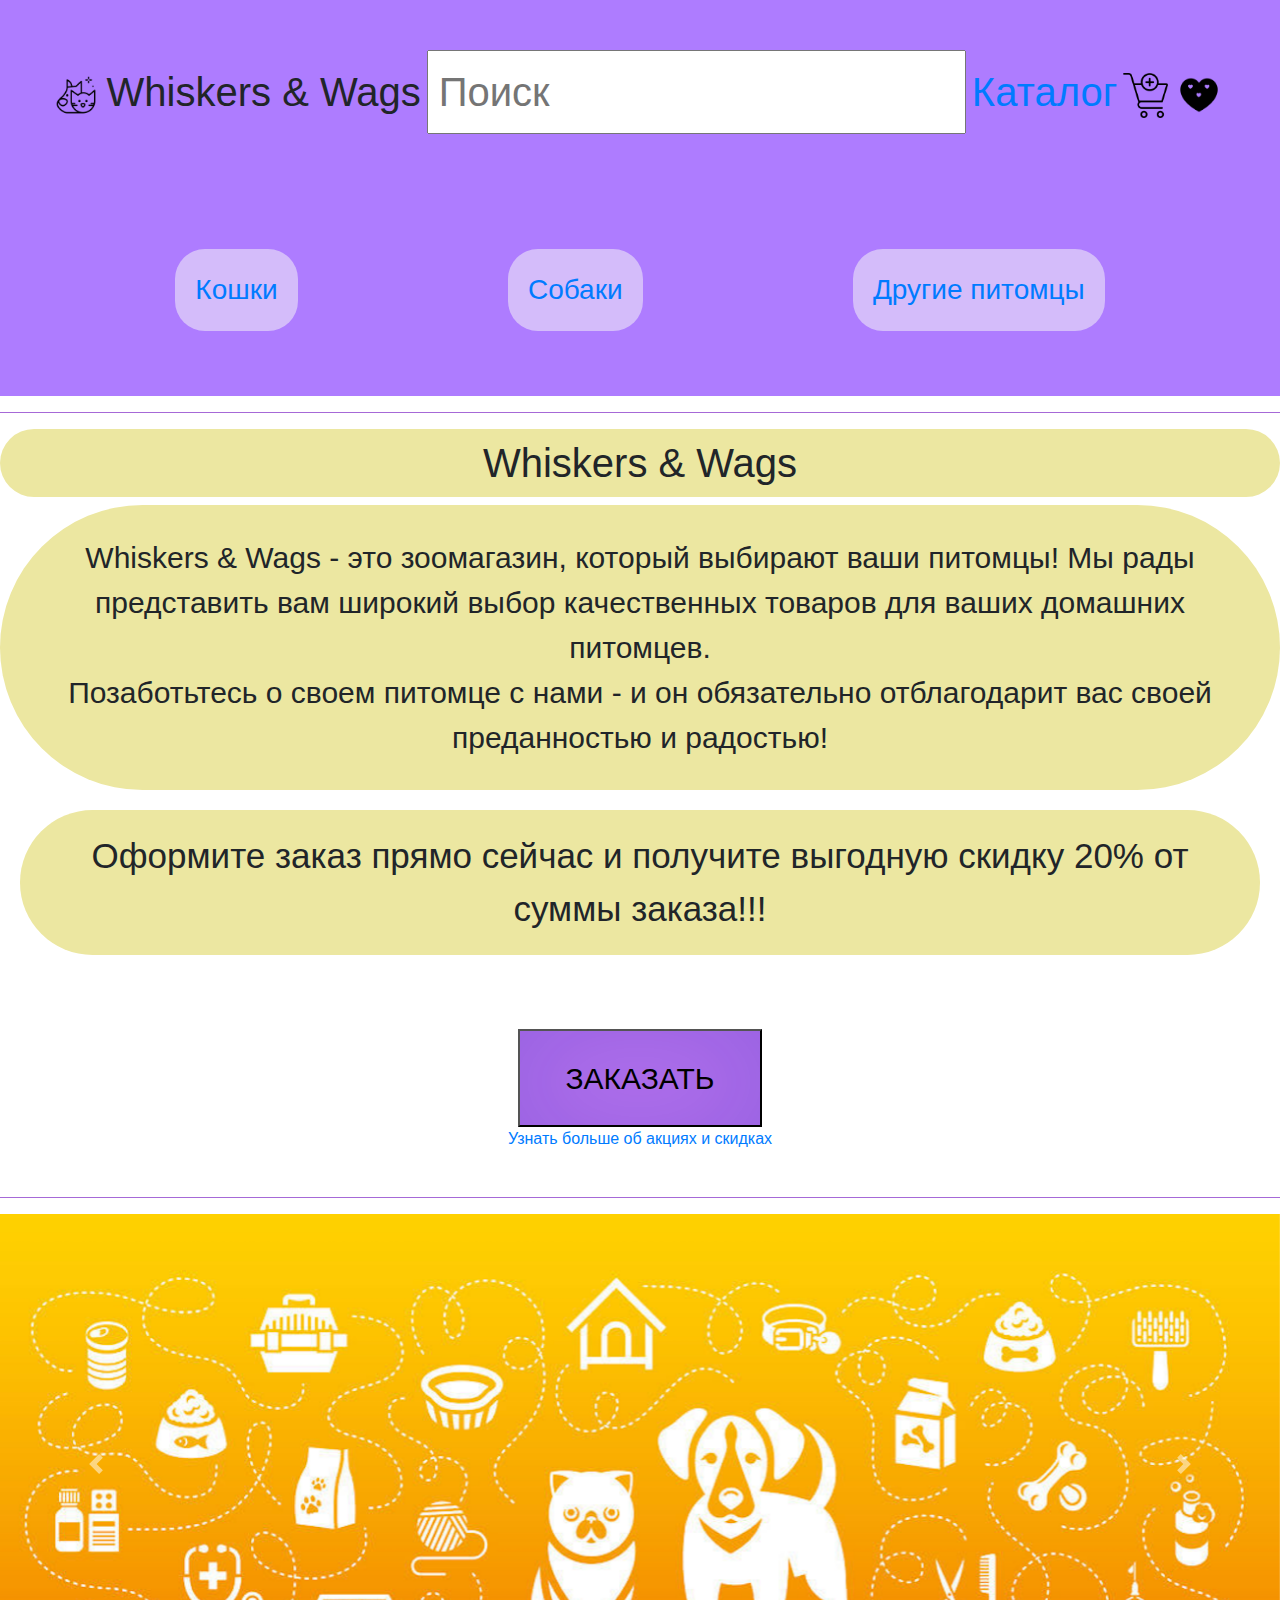
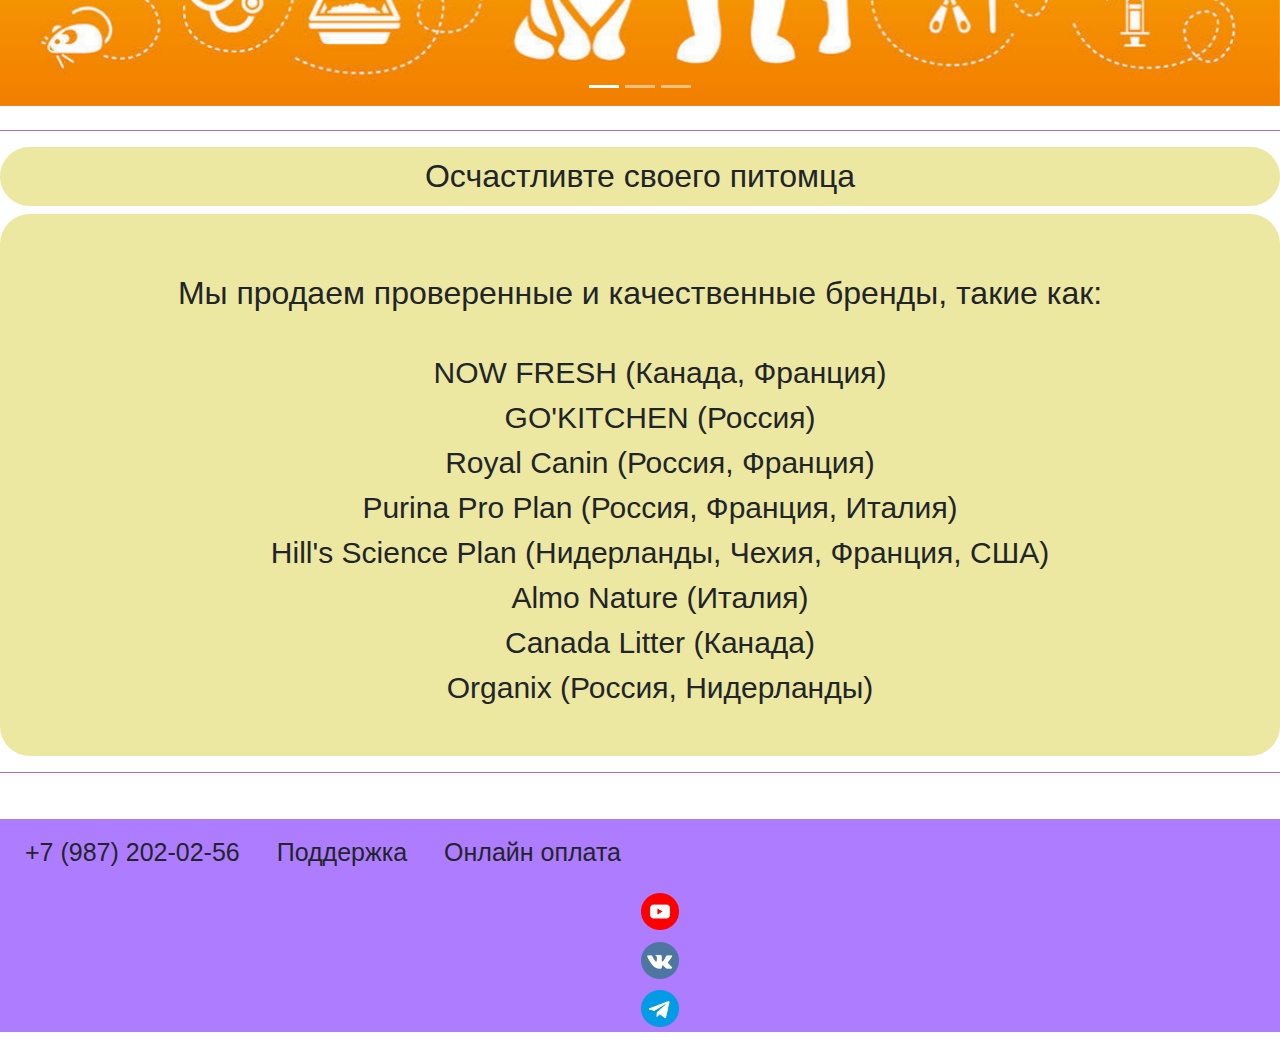
<file: index.html>
<!DOCTYPE html>
<html>
    <head>
        <meta charset="utf-8">
	    <title>Whiskers & Wags</title>
	    <link rel="icon" type="image/png" href="../image/favicon.png">
	    <link rel="stylesheet" type="text/css" href="css\main.css">
        <meta charset="UTF-8">
        <meta name="viewport" content="width=device-width, initial-scale=1.0">
        <link href="https://stackpath.bootstrapcdn.com/bootstrap/4.5.2/css/bootstrap.min.css" rel="stylesheet">
    </head>
    <body>
        <header>
           <div class="header">
                <div class="logo">
                    <img src="image/favicon.png" class="icon">
                </div>
                <div class="name">
                    Whiskers & Wags
                </div>
                <div class="form">
                    <input type="text" class="search" placeholder="Поиск">
                </div>
                <div class="catal">
                    <a href="catalog.html">Каталог</a>
                </div>
                <div class="c-cart">
                    <a href="c-cart.html"><img src="image/add.png"  class="cart"></a>
                </div>
                <div class="wishlist">
                    <a href="wish.html"><img src="image/heart.png" class="heart"></a>
                </div>
            </div>
            <div class="catalog">
                <div class="first"><a href="cats.html">Кошки</a></div>
                <div class="second"><a href="dogs.html">Собаки</a></div>
                <div class="third"><a href="otherpets.html">Другие питомцы</a></div>
            </div>
        </header>
        <main>
            <section class="block1">
                <hr color="#b975f0">
                <h1>Whiskers & Wags</h1>
                <div class="bl1">
                    <div class="hh">Whiskers & Wags - это зоомагазин, который выбирают ваши питомцы! Мы рады представить вам широкий выбор качественных товаров для ваших домашних питомцев. </div>
                    <div class="hh">Позаботьтесь о своем питомце с нами - и он обязательно отблагодарит вас своей преданностью и радостью!</div>
                </div>
                <div class="do">
                    <div class="buyy">Оформите заказ прямо сейчас и получите выгодную скидку 20% от суммы заказа!!!</div>
                </div>
                <div class="subm">
                    <div class="but">
                        <button type="submit" class="buy">ЗАКАЗАТЬ</button>
                    </div>
                    <div class="sell"><a href="">Узнать больше об акциях и скидках</a></div>
                </div>
            </section>
            <hr color="#b975f0">
            <section class="block2">
                <div id="carouselExampleIndicators" class="carousel slide" data-ride="carousel">
                    <ol class="carousel-indicators">
                      <li data-target="#carouselExampleIndicators" data-slide-to="0" class="active"></li>
                      <li data-target="#carouselExampleIndicators" data-slide-to="1"></li>
                      <li data-target="#carouselExampleIndicators" data-slide-to="2"></li>
                    </ol>
                    <div class="carousel-inner">
                      <div class="carousel-item active">
                        <img src="image/baner.png" class="d-block w-100" alt="первое фото">
                      </div>
                      <div class="carousel-item">
                        <img src="image/b-baner.jpg" class="d-block w-100" alt="второе фото">
                      </div>
                      <div class="carousel-item">
                        <img src="image/bb-baner.jpg" class="d-block w-100" alt="третье фото">
                      </div>
                    </div>
                    <a class="carousel-control-prev" href="#carouselExampleIndicators" role="button" data-slide="prev">
                      <span class="carousel-control-prev-icon" aria-hidden="true"></span>
                      <span class="sr-only">Previous</span>
                    </a>
                    <a class="carousel-control-next" href="#carouselExampleIndicators" role="button" data-slide="next">
                      <span class="carousel-control-next-icon" aria-hidden="true"></span>
                      <span class="sr-only">Next</span>
                    </a>
                  </div>
                <hr color="#b975f0">
                <h2>Осчастливте своего питомца</h2>
                <div class="bl2">
                    <div class="h2">Мы продаем проверенные и качественные бренды, такие как:</div>
                    <ul class="list">
                        <li>NOW FRESH (Канада, Франция)</li>
                        <li>GO'KITCHEN (Россия)</li>
                        <li>Royal Canin (Россия, Франция)</li>
                        <li>Purina Pro Plan (Россия, Франция, Италия)</li>
                        <li>Hill's Science Plan (Нидерланды, Чехия, Франция, США)</li>
                        <li>Almo Nature (Италия)</li>
                        <li>Canada Litter (Канада)</li>
                        <li>Organix (Россия, Нидерланды)</li>
                    </ul>
                </div>
            <hr color="#b975f0">
            </section>
        </main>
        <footer>
           <span class="connect">
                <div class="foot">+7 (987) 202-02-56</div>
                <div class="foot">Поддержка</div>
                <div class="foot">Онлайн оплата</div>
            </span> 
            <div class="img">
                <div>
                    <ul class="cont">
                        <li><img src="image/yt.png" class="contact"></li>
                        <li><img src="image/vk.png" class="contact"></li>
                        <li><img src="image/tg.png" class="contact"></li>
                    </ul>
                </div>
            </div>
        </footer>
    </body>
</html>
</file>
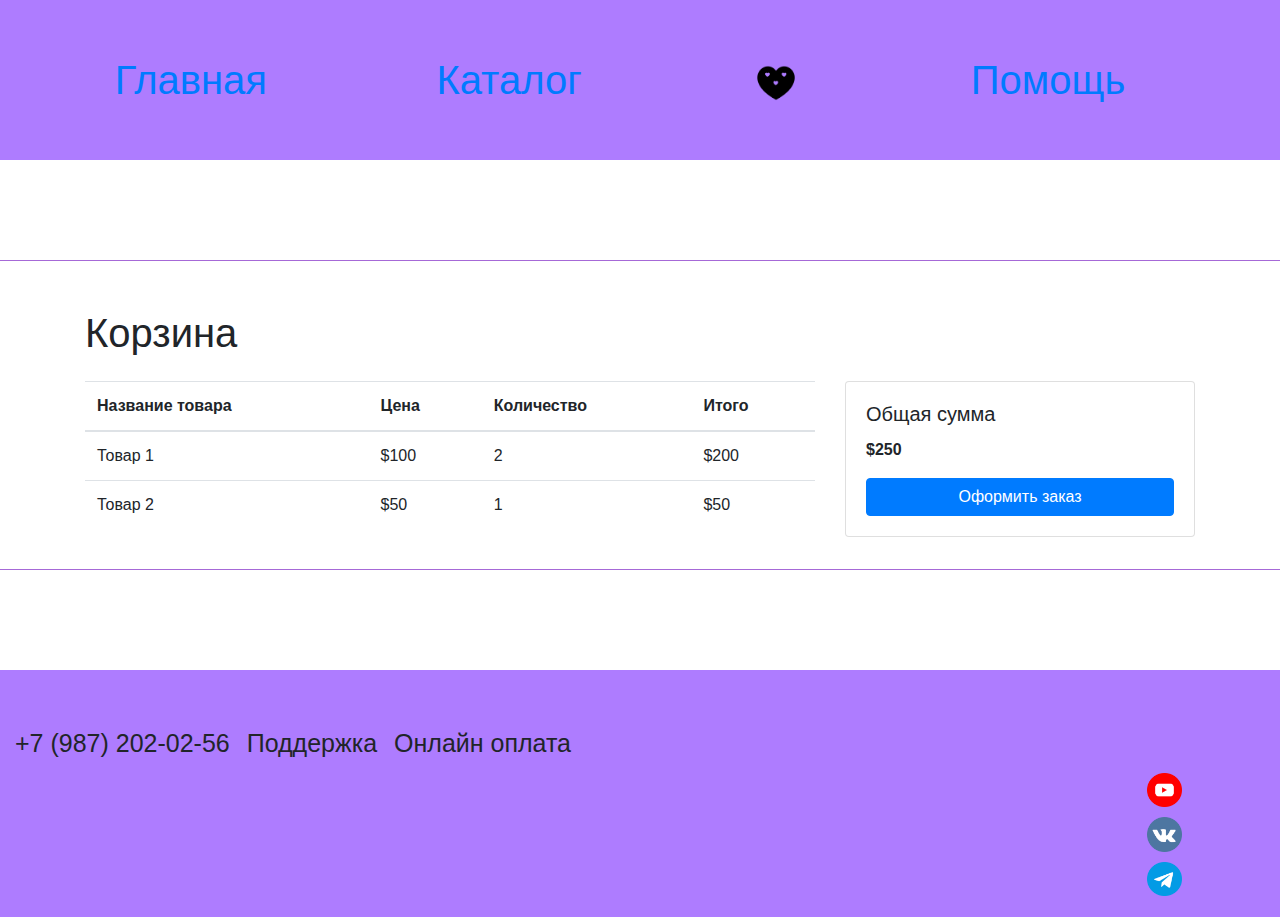
<file: c-cart.html>
<!DOCTYPE html>
<html>
    <head>
        <meta charset="utf-8">
	    <title>Whiskers & Wags</title>
	    <link rel="icon" type="image/png" href="../image/favicon.png">
	    <link rel="stylesheet" type="text/css" href="css\c-cart.css">
        <meta charset="UTF-8">
        <meta name="viewport" content="width=device-width, initial-scale=1.0">
        <link href="https://stackpath.bootstrapcdn.com/bootstrap/4.5.2/css/bootstrap.min.css" rel="stylesheet">
    </head>
    <body>
      <header class="shapka">
        <div class="index">
            <a href="index.html">Главная</a>
        </div>
        <div class="catal">
            <a href="catalog.html">Каталог</a>
        </div>
        <div class="wishlist">
            <a href="wish.html"><img src="image/heart.png" class="heartt"></a>
        </div>
        <div class="help">
            <a href="help.html">Помощь</a>
        </div>
    </header>
      <hr color="#b975f0">
      <div class="container">
        <h1 class="mt-5 mb-4">Корзина</h1>
    
        <div class="row">
          <div class="col-md-8">
            <table class="table">
              <thead>
                <tr>
                  <th scope="col">Название товара</th>
                  <th scope="col">Цена</th>
                  <th scope="col">Количество</th>
                  <th scope="col">Итого</th>
                </tr>
              </thead>
              <tbody>
                <tr>
                  <td>Товар 1</td>
                  <td>$100</td>
                  <td>2</td>
                  <td>$200</td>
                </tr>
                <tr>
                  <td>Товар 2</td>
                  <td>$50</td>
                  <td>1</td>
                  <td>$50</td>
                </tr>
              </tbody>
            </table>
          </div>
    
          <div class="col-md-4">
            <div class="card mb-3">
              <div class="card-body">
                <h5 class="card-title">Общая сумма</h5>
                <p class="card-text"><strong>$250</strong></p>
                <a href="#" class="btn btn-primary btn-block">Оформить заказ</a>
              </div>
            </div>
          </div>
        </div>
      </div>
    <hr color="#b975f0">
        <footer>
            <span class="connect">
                <div class="foot">+7 (987) 202-02-56</div>
                <div class="foot">Поддержка</div>
                <div class="foot">Онлайн оплата</div>
            </span> 
            <div class="img">
                <div>
                    <ul class="cont">
                        <li><img src="image/yt.png" class="contact"></li>
                        <li><img src="image/vk.png" class="contact"></li>
                        <li><img src="image/tg.png" class="contact"></li>
                    </ul>
                </div>
            </div>
        </footer>
    </body>
    </html>
</file>
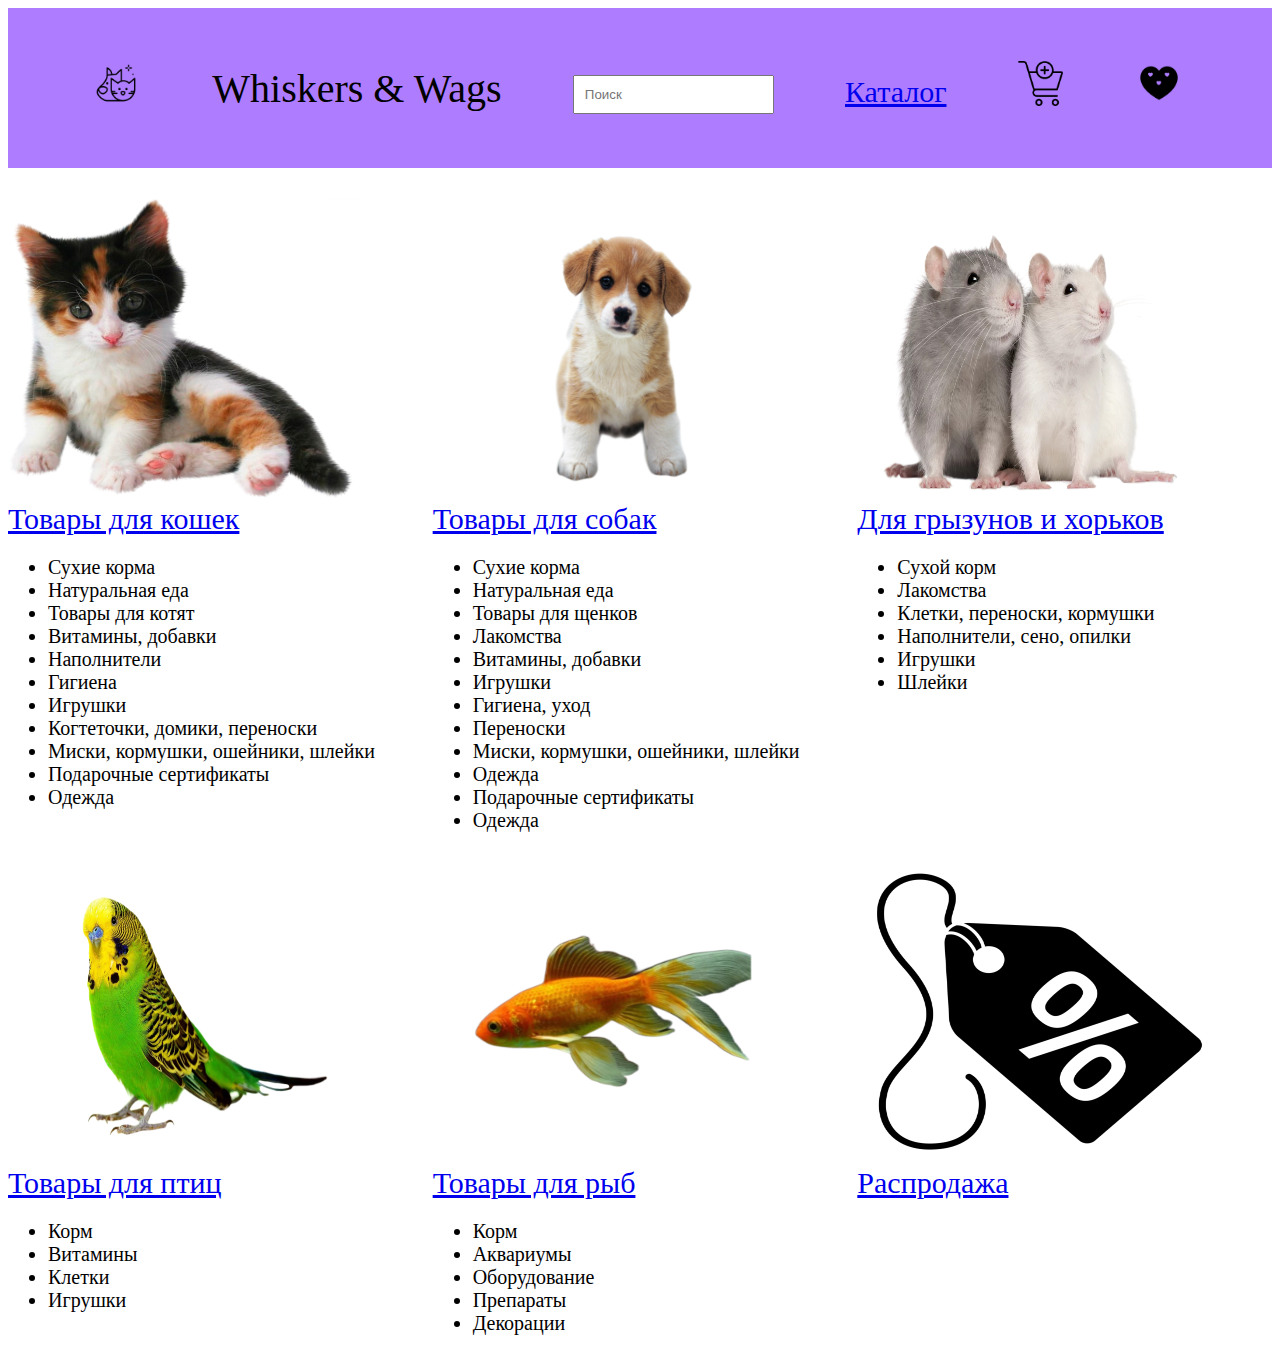
<file: catalog.html>
<!DOCTYPE html>
<html>
    <head>
        <meta charset="utf-8">
	    <title>Whiskers & Wags</title>
	    <link rel="icon" type="image/png" href="../image/favicon.png">
        <link rel="stylesheet" type="text/css" href="css\catalog.css">
    </head>
    <body>
        <main>
            <section class="sec">
                <div class="header">
                    <div class="logo">
                        <img src="image/favicon.png" class="icon"> 
                    </div>
                    <div class="name">
                        Whiskers & Wags
                    </div>
                    <div class="form">
                        <input type="text" class="search" placeholder="Поиск">
                    </div>
                    <div class="catal">
                        <a href="catalog.html">Каталог</a>
                    </div>
                    <div class="c-cart">
                        <a href="cart.html"><img src="image/add.png"  class="cart"></a>
                    </div>
                    <div class="wishlist">
                        <a href="wish.html"><img src="image/heart.png" class="heart"></a>
                    </div>
                </div>
                </section>
            </section>
        <section class="main">
        <div class="first">
            <img src="image/cat.png" class="png">
            <div class="description"><a href="cats.html" class="kitten">Товары для кошек</a>
            <ul>
                <li>Сухие корма</li>
                <li>Натуральная еда</li>
                <li>Товары для котят</li>
                <li>Витамины, добавки</li>
                <li>Наполнители</li>
                <li>Гигиена</li>
                <li>Игрушки</li>
                <li>Когтеточки, домики, переноски</li>
                <li>Миски, кормушки, ошейники, шлейки</li>
                <li>Подарочные сертификаты</li>
                <li>Одежда</li>
            </ul></div>
        </div>
        <div class="second">
            <img src="image/puppy.png" class="png">
            <div class="description"><a href="dogs.html" class="puppy">Товары для собак</a>
            <ul>
                <li>Сухие корма</li>
                <li>Натуральная еда</li>
                <li>Товары для щенков</li>
                <li>Лакомства</li>
                <li>Витамины, добавки</li>
                <li>Игрушки</li>
                <li>Гигиена, уход</li>
                <li>Переноски</li>
                <li>Миски, кормушки, ошейники, шлейки</li>
                <li>Одежда</li>
                <li>Подарочные сертификаты</li>
                <li>Одежда</li>
            </ul></div>
        </div>
        <div class="third">
            <img src="image/rats.png" class="png">
            <div class="description"><a href="otherpets.html" class="other">Для грызунов и хорьков</a>
            <ul>
                <li>Сухой корм</li>
                <li>Лакомства</li>
                <li>Клетки, переноски, кормушки</li>
                <li>Наполнители, сено, опилки</li>
                <li>Игрушки</li>
                <li>Шлейки</li>
            </ul></div>
        </div>
        <div class="fourth">
            <img src="image/parrot.png" class="png">
            <div class="description"><a href="otherpets.html" class="bird">Товары для птиц</a>
            <ul>
                <li>Корм</li>
                <li>Витамины</li>
                <li>Клетки</li>
                <li>Игрушки</li>
            </ul></div>
        </div>
        <div class="fifth">
            <img src="image/fish.png" class="png">
            <div class="description"><a href="otherpets.html" class="fish">Товары для рыб</a>
            <ul>
                <li>Корм</li>
                <li>Аквариумы</li>
                <li>Оборудование</li>
                <li>Препараты</li>
                <li>Декорации</li>
            </ul></div>
        </div>
        <div class="sixth">
            <img src="image/sale.png" class="png">
            <div class="description"><a href="sale.html" class="skidka">Распродажа</a></div>
        </div>
    </section>
        </main>
    </body>
</html>
</file>
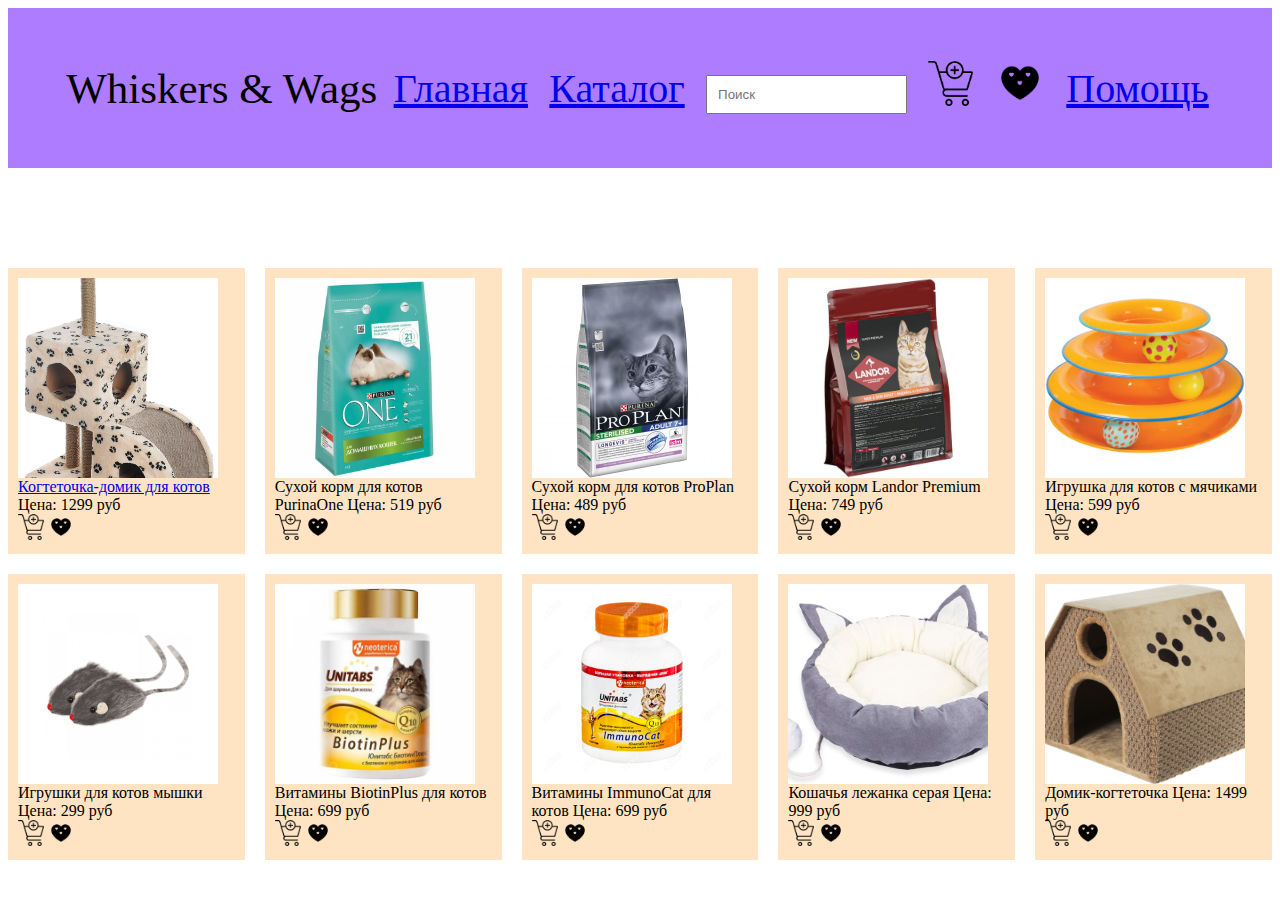
<file: cats.html>
<!DOCTYPE html>
<html>
    <head>
        <meta charset="utf-8">
	    <title>Whiskers & Wags</title>
	    <link rel="icon" type="image/png" href="../image/favicon.png">
	    <link rel="stylesheet" type="text/css" href="css\cats.css">
    </head>
	<body>
        <header>
            <div class="name">
                    Whiskers & Wags
                </div>
            <div class="index">
                <a href="index.html">Главная</a>
            </div>
            <div class="catal">
                <a href="catalog.html">Каталог</a>
            </div>
            <div class="form">
                <input type="text" class="search" placeholder="Поиск">
            </div>
            <div class="c-cart">
                <a href="cart.html"><img src="image/add.png"  class="cartt"></a>
            </div>
            <div class="wishlist">
                <a href="wish.html"><img src="image/heart.png" class="heartt"></a>
            </div>
            <div class="help">
                <a href="help.html">Помощь</a>
            </div>
        </header>
        <div class="line"></div>
        <main>
            <section class="main">
                <div class="one">
                    <div>
                        <div>
                            <img src="image/item1.jpg" class="item">
                            <a href="item1.html">Когтеточка-домик для котов</a>
                            Цена: 1299 руб
                            <div><img src="image/add.png"  class="cart">
                            <img src="image/heart.png" class="heart"></div>
                        </div>
                    </div>
                </div>
                <div class="two">
                    <div>
                        <div>
                            <img src="image/item2.jpg" class="item">
                            Сухой корм для котов PurinaOne
                            Цена: 519 руб
                            <div><img src="image/add.png"  class="cart">
                            <img src="image/heart.png" class="heart"></div>
                        </div>
                    </div>
                </div>
                <div class="three">
                    <div>
                        <img src="image/item3.jpg" class="item">
                        Сухой корм для котов ProPlan
                        Цена: 489 руб
                        <div><img src="image/add.png"  class="cart">
                        <img src="image/heart.png" class="heart"></div>
                    </div>
                    <div></div>
                </div>
                <div class="four">
                    <div>
                        <img src="image/item4.jpg" class="item">
                        Cухой корм Landor Premium
                        Цена: 749 руб
                        <div><img src="image/add.png"  class="cart">
                        <img src="image/heart.png" class="heart"></div>
                    </div>
                    <div></div>
                </div>
                <div class="five">
                    <div>
                        <img src="image/item5.jpg" class="item">
                        Игрушка для котов с мячиками
                        Цена: 599 руб
                        <div><img src="image/add.png"  class="cart">
                        <img src="image/heart.png" class="heart"></div>
                    </div>
                    <div></div>
                </div>
                <div class="six">
                    <div>
                        <img src="image/item6.jpg" class="item">
                        Игрушки для котов мышки
                        Цена: 299 руб
                        <div><img src="image/add.png"  class="cart">
                        <img src="image/heart.png" class="heart"></div>
                    </div>
                    <div></div>
                </div>
                <div class="seven">
                    <div>
                        <img src="image/item7.jpg" class="item">
                        Витамины BiotinPlus для котов
                        Цена: 699 руб
                        <div><img src="image/add.png"  class="cart">
                        <img src="image/heart.png" class="heart"></div>
                    </div>
                    <div></div>
                </div>
                <div class="eight">
                    <div>
                        <img src="image/item8.jpg" class="item">
                        Витамины ImmunoCat для котов
                        Цена: 699 руб
                        <div><img src="image/add.png"  class="cart">
                        <img src="image/heart.png" class="heart"></div>
                    </div>
                    <div></div>
                </div>
                <div class="nine">
                    <div>
                        <img src="image/item9.jpg" class="item">
                        Кошачья лежанка серая
                        Цена: 999 руб
                        <div><img src="image/add.png"  class="cart">
                        <img src="image/heart.png" class="heart"></div>
                    </div>
                    <div></div>
                </div>
                <div class="ten">
                    <div>
                        <img src="image/item10.jpg" class="item">
                        Домик-когтеточка
                        Цена: 1499 руб
                        <div><img src="image/add.png"  class="cart">
                        <img src="image/heart.png" class="heart"></div>
                    </div>
                </div>
            </section>
        </main>
    </body>
</html>
</file>
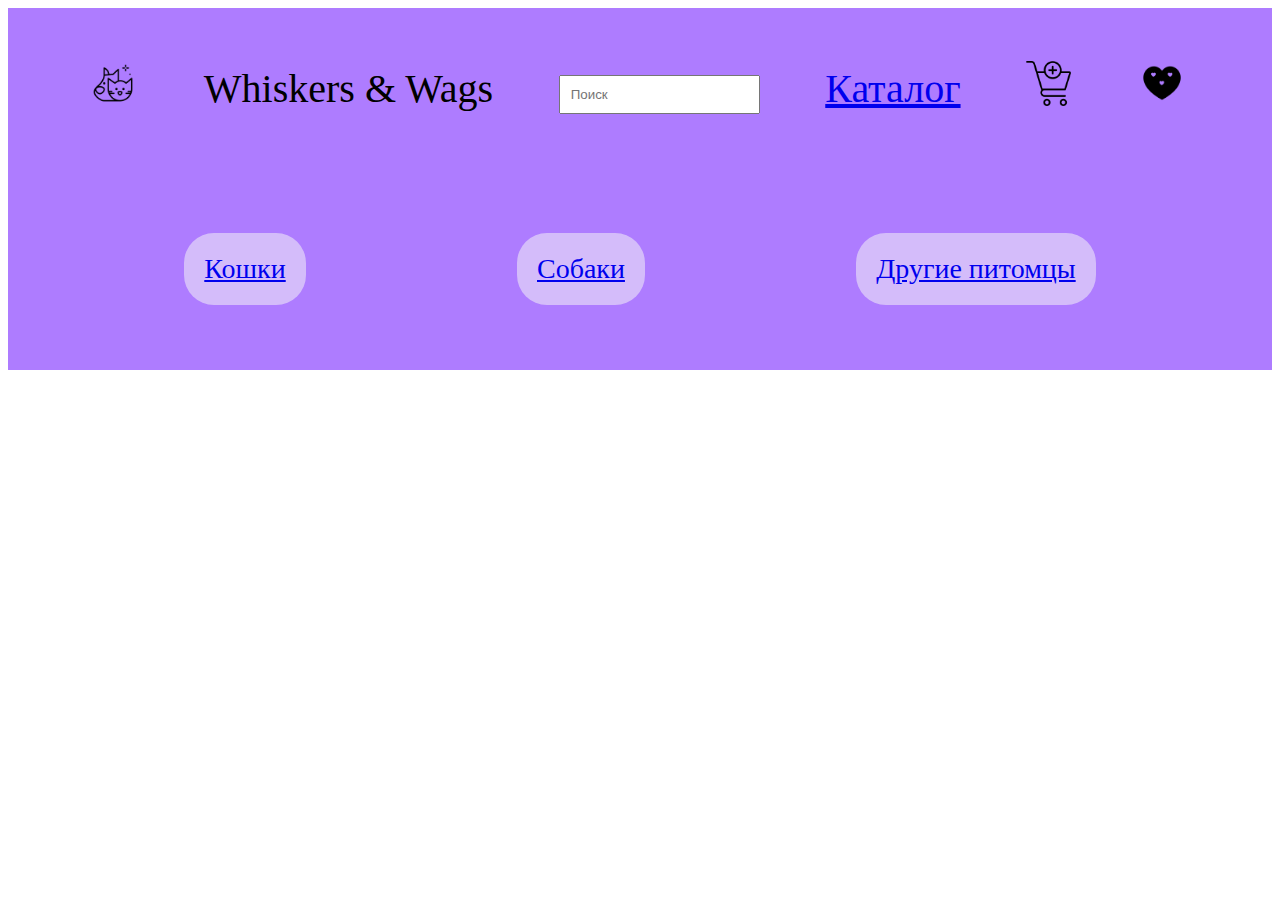
<file: helper.html>
<!DOCTYPE html>
<html>
    <head>
        <meta charset="utf-8">
	    <title>Whiskers & Wags</title>
	    <link rel="icon" type="image/png" href="../image/favicon.png">
	    <link rel="stylesheet" type="text/css" href="css\main.css">
    </head>
    <body>
        <header>
           <div class="header">
                <div class="logo">
                    <img src="image/favicon.png" class="icon">
                </div>
                <div class="name">
                    Whiskers & Wags
                </div>
                <div class="form">
                    <input type="text" class="search" placeholder="Поиск">
                </div>
                <div class="catal">
                    <a href="catalog.html">Каталог</a>
                </div>
                <div class="c-cart">
                    <a href="cart.html"><img src="image/add.png"  class="cart"></a>
                </div>
                <div class="wishlist">
                    <a href="wish.html"><img src="image/heart.png" class="heart"></a>
                </div>
            </div>
            <div class="catalog">
                <div class="first"><a href="cats.html">Кошки</a></div>
                <div class="second"><a href="dogs.html">Собаки</a></div>
                <div class="third"><a href="otherpets.html">Другие питомцы</a></div>
            </div>
        </header>
        <main>
        </main>
    </body>
</html>
</file>
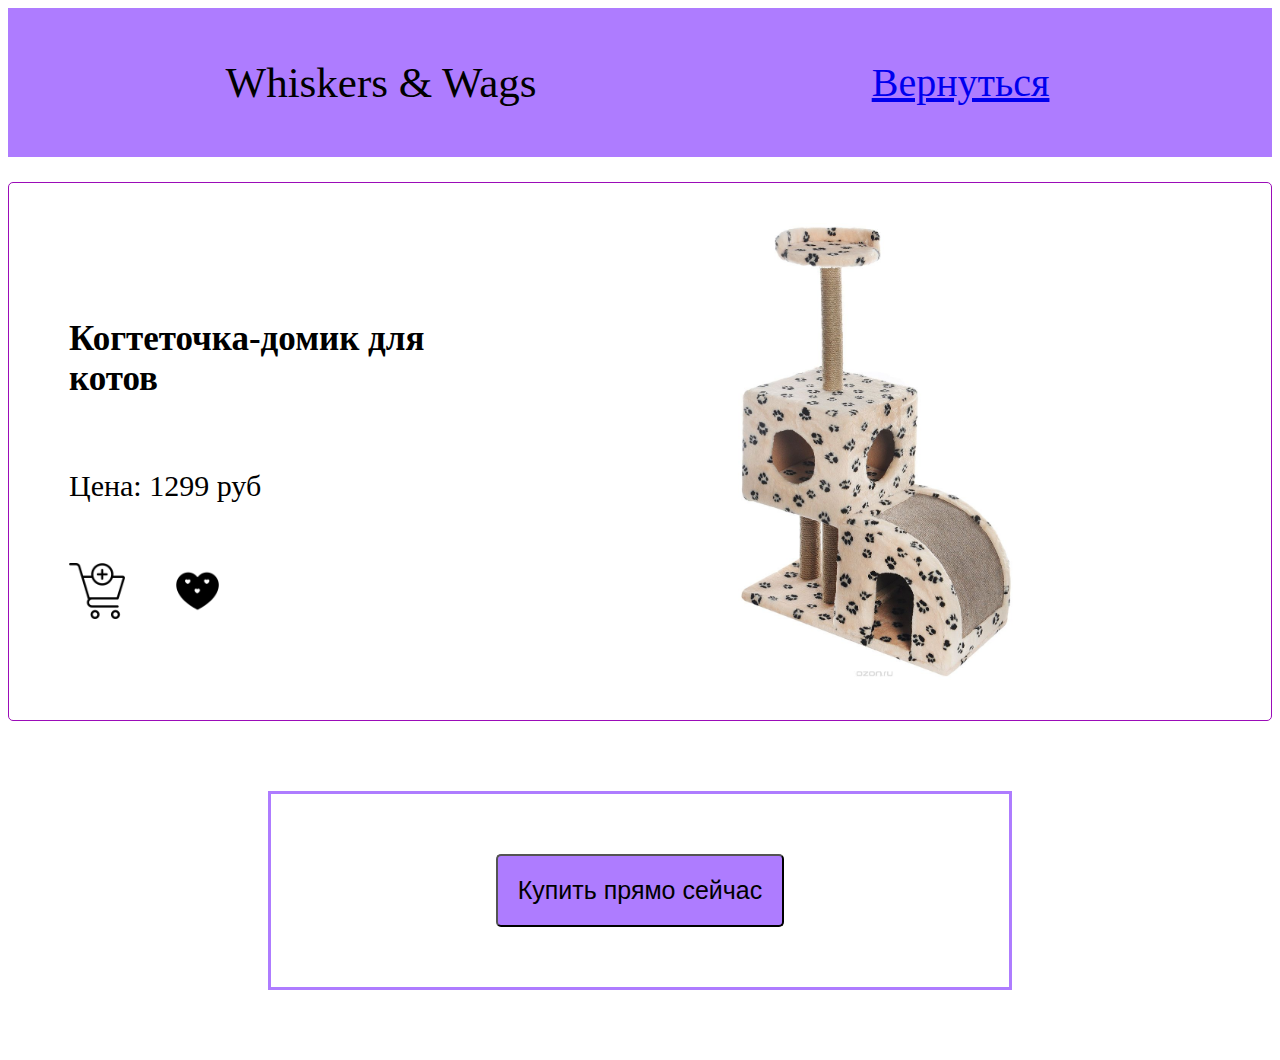
<file: item1.html>
<!DOCTYPE html>
<html>
    <head>
        <meta charset="utf-8">
	    <title>Whiskers & Wags</title>
	    <link rel="icon" type="image/png" href="../image/favicon.png">
	    <link rel="stylesheet" type="text/css" href="css/item1.css">
    </head>
	<body>
        <header>
            <div class="name">
                    Whiskers & Wags
                </div>
            <div class="index">
                <a href="cats.html">Вернуться</a>
            </div>
        </header>
            <div class="block">
                <div class="substruction">
                    <h2>Когтеточка-домик для котов</h2>
                    <p>Цена: 1299 руб</p>
                    <div><img src="image/add.png"  class="cart">
                    <img src="image/heart.png" class="heart"></div>
                </div>
                <div class="photo"><img src="image/item1.jpg" class="item"></div>
            </div>
            <section class="blockk">
                <button type="submit" class="subm">Купить прямо сейчас</button>
            </section>
        </body>
    </html>
</file>
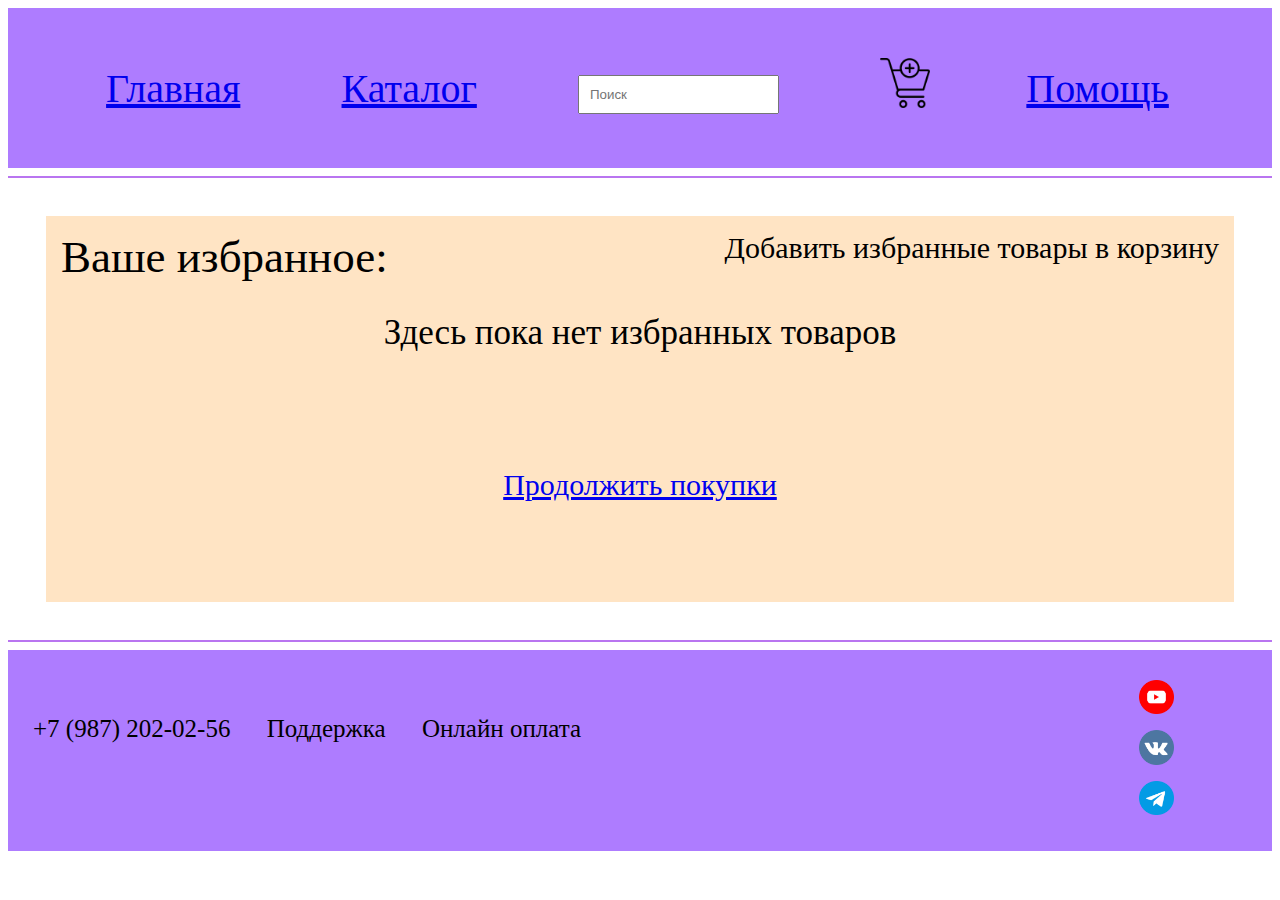
<file: wish.html>
<!DOCTYPE html>
<html>
    <head>
        <meta charset="utf-8">
	    <title>Whiskers & Wags</title>
	    <link rel="icon" type="image/png" href="../image/favicon.png">
	    <link rel="stylesheet" type="text/css" href="css\wish.css">
    </head>
    <body>
        <header>
            <div class="index">
                <a href="index.html">Главная</a>
            </div>
            <div class="catal">
                <a href="catalog.html">Каталог</a>
            </div>
            <div class="form">
                <input type="text" class="search" placeholder="Поиск">
            </div>
            <div class="c-cart">
                <a href="cart.html"><img src="image/add.png"  class="cartt"></a>
            </div>
            <div class="help">
                <a href="help.html">Помощь</a>
            </div>
            
        </header>
        <main>
            <hr color="#b975f0">
            <section>
                <div class="b"><div class="a">Ваше избранное:</div> <div class="aa">Добавить избранные товары в корзину</div></div>
                <div class="k">Здесь пока нет избранных товаров</div>
                <div class="kk"><a href="index.html">Продолжить покупки</a></div>
            </section>
        </main>
        <hr color="#b975f0">
        <footer>
            <span class="connect">
                <div class="foot">+7 (987) 202-02-56</div>
                <div class="foot">Поддержка</div>
                <div class="foot">Онлайн оплата</div>
            </span> 
            <div class="img">
                <div>
                    <ul class="cont">
                        <li><img src="image/yt.png" class="contact"></li>
                        <li><img src="image/vk.png" class="contact"></li>
                        <li><img src="image/tg.png" class="contact"></li>
                    </ul>
                </div>
            </div>
        </footer>
    </body>
</html>
</file>
<file: css/item1.css>
header{
    padding: 50px 50px;
    font-size: 40px;
    display: flex;
    justify-items: center;
    align-items: center;
    justify-content: space-around;
    align-content: space-around;
    flex-wrap: wrap;
    background-color: rgb(174, 124, 255);
}
.index{
    margin-right: 5px;
}
.name{
    text-align: center;
    font-size: 43px;
}
.block{
    display: flex;
    justify-content: space-between;
    align-items: center;
    padding: 40px;
    border: 1px solid #9b0cb8;
    border-radius: 5px;
    margin-top: 25px;
}
.item{
    width: 40%;
    height: auto;
   
}
.photo{
    display: flex;
    align-items: center;
    justify-content: center; 
    transition: background-color 1.5s;
}
.photo:hover{
    transform: scale(1.1);
    background-color: rgba(174, 124, 255, 0.4);
    height: auto;
}
.substruction h2{
    font-size: 35px;
    margin-bottom: 10px;
    padding: 20px;
}
.substruction p{
    font-size: 30px;
    padding: 20px;
}
.cart, .heart{
    padding: 10px 20px;
    width: 12%;
    height: auto;
    transition: transform 200ms linear 1ms;
}
.cart:hover, .heart:hover{
    transform: translateY(-7px);
}
.blockk{
    display: flex;
    justify-content: center;
    padding: 60px;
    margin: 70px 260px;
    border: 3px solid rgb(174, 124, 255);
}
.subm{
    padding: 20px;
    background-color: rgb(174, 124, 255, 1.0);
    font-size: 25px;
    border-radius: 5px;
    animation: pulse 2s infinite;
}
.subm:hover{
    animation-play-state: paused;
}
@keyframes pulse{
    0%{
        transform: scale(1);
    }
    50%{
        transform: scale(1.1);
    }
    100%{
        transform: scale(1);
    }
}
</file>
